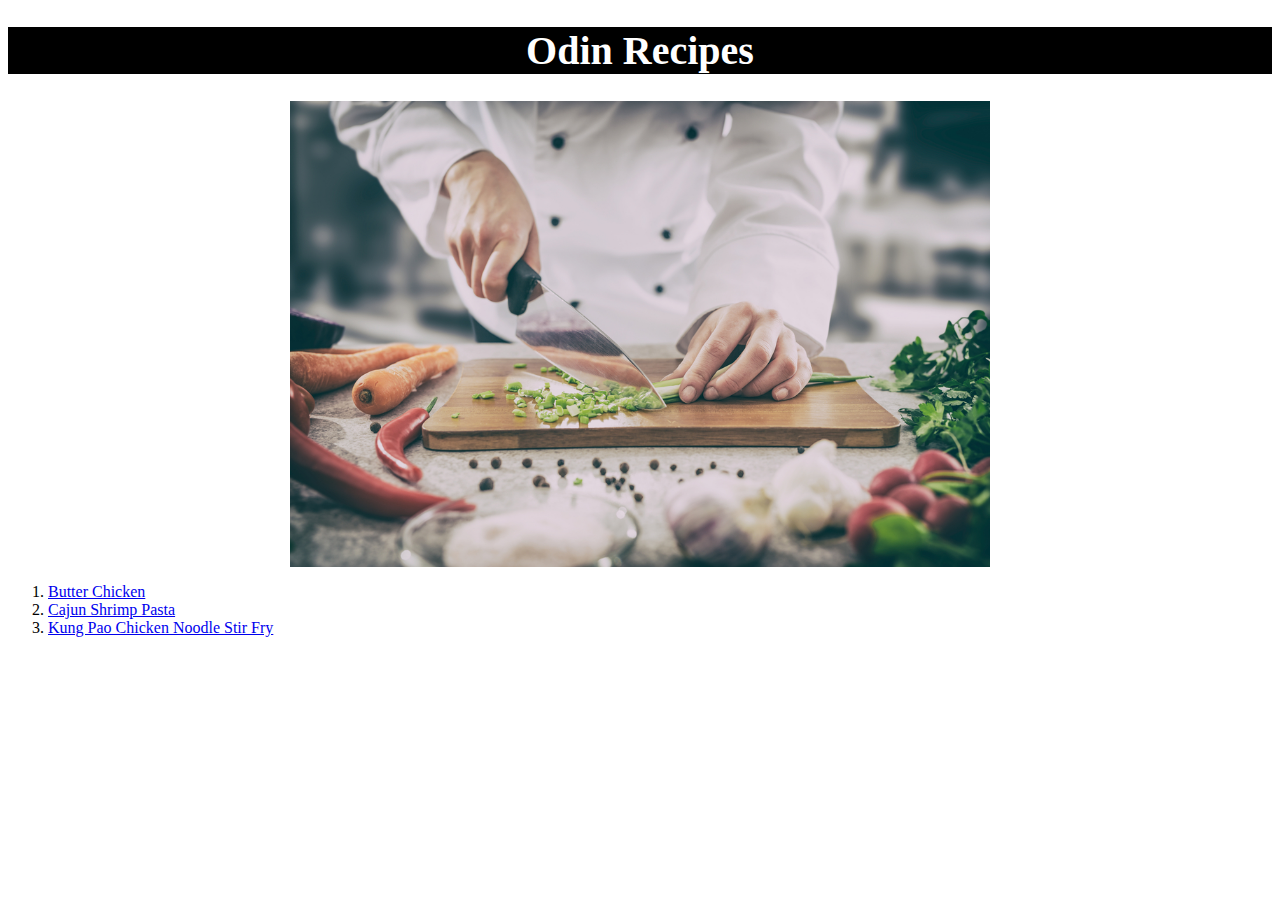
<file: index.html>
<!DOCTYPE html>
<hmtl lang="en">

    <head>
        <meta charset="UTF-8">
        <title>Odin Recipes</title>
        <link rel="stylesheet" href="style.css">
    </head>

    <body>
        <h1 id="title">Odin Recipes</h1>
        <img src="recipes/img/chef.jpg" alt="A chef cutting up vegetables on a cutting board">
        <ol>
            <li><a href="recipes/butter-chicken.html">Butter Chicken</a></li>
            <li><a href="recipes/cajun-shrimp-pasta.html">Cajun Shrimp Pasta</a></li>
            <li><a href="recipes/kung-pao-chicken-noodle-stir-fry.html">Kung Pao Chicken Noodle Stir Fry</a></li>
        </ol>
    </body>

</hmtl>
</file>
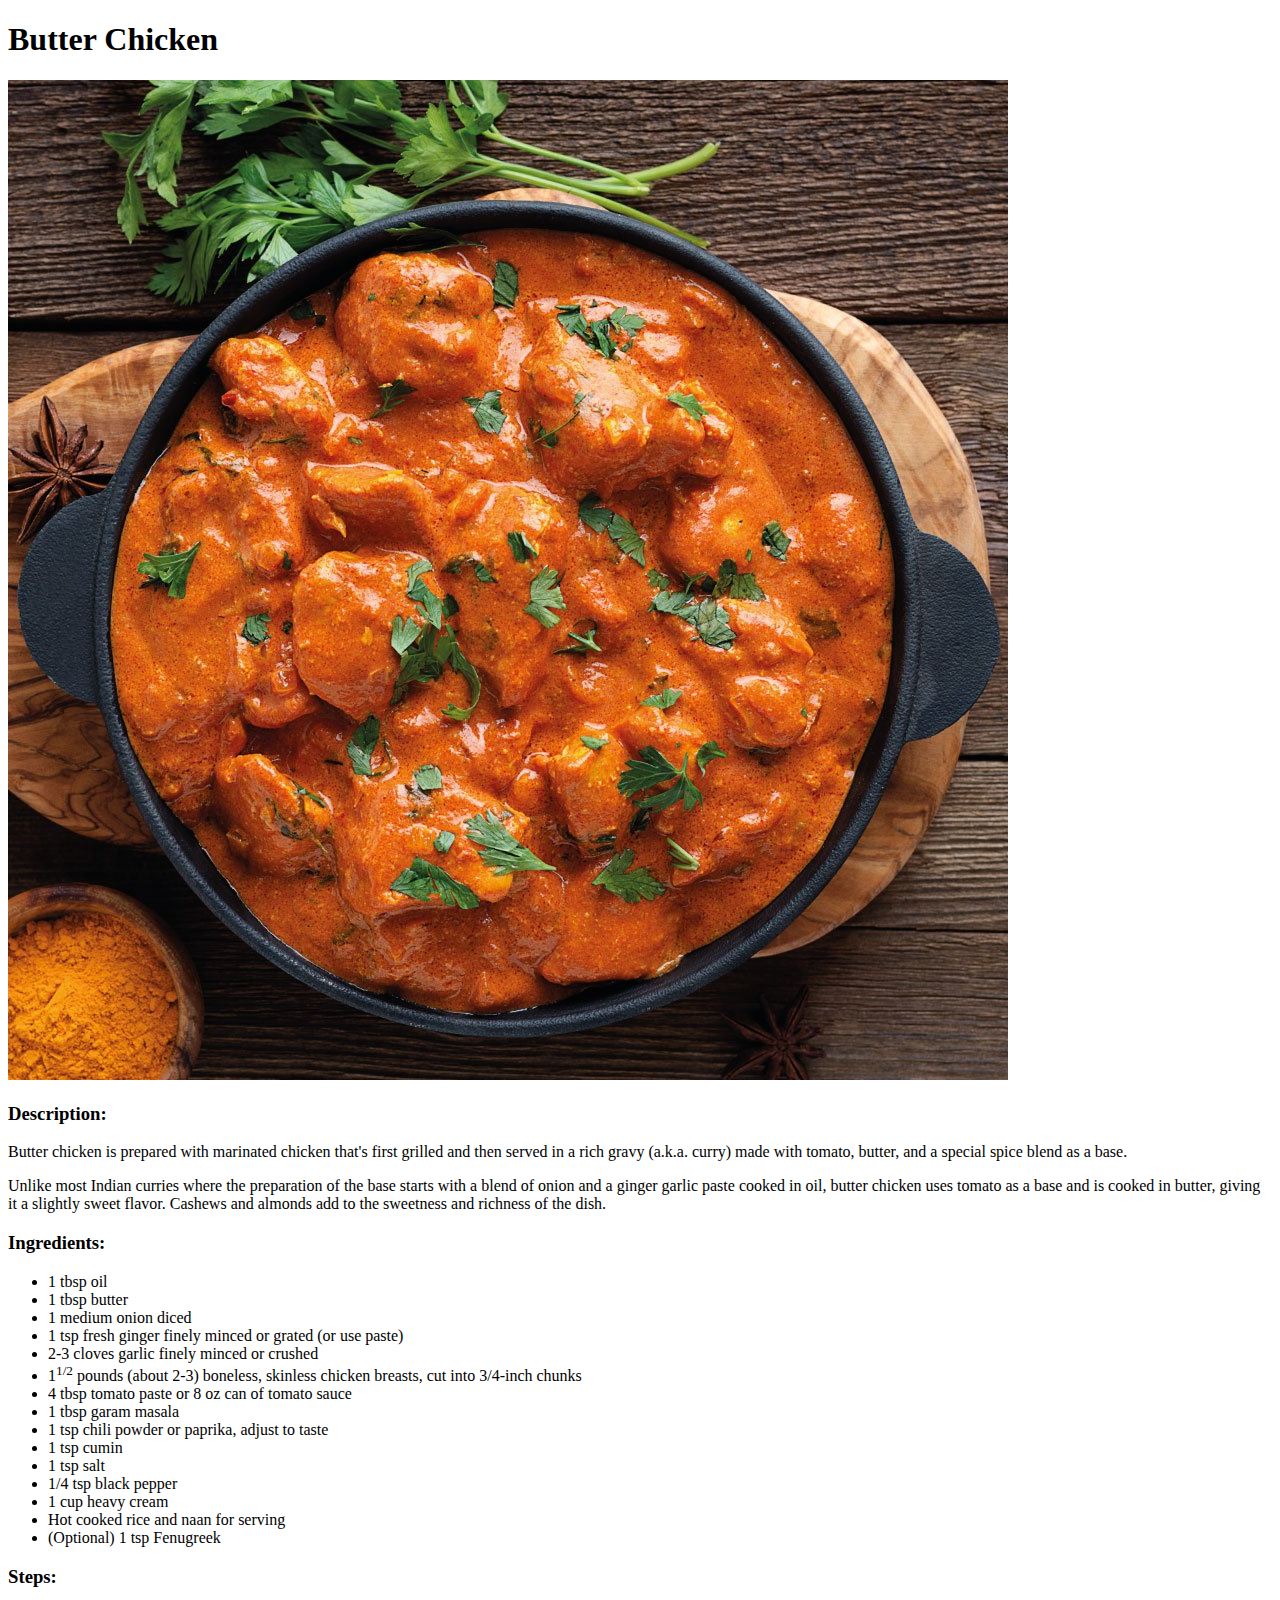
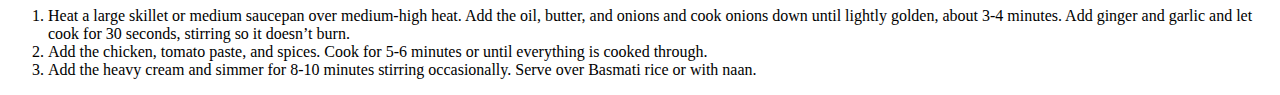
<file: recipes/butter-chicken.html>
<!DOCTYPE html>
<html lang="en">
    <head>
        <meta charset="UTF-8">
        <title>Buttter Chicken</title>
    </head>

    <body>
        <h1>Butter Chicken</h1>
        <img src="img/butter-chicken.jpg" alt="A garnished orange chicken curry in a kettle">
        <h3>Description:</h3>
            <p>Butter chicken is prepared with marinated chicken that's first grilled and then served in a rich gravy (a.k.a. curry) made with tomato, butter, and a special spice blend as a base.</p>
            <p>Unlike most Indian curries where the preparation of the base starts with a blend of onion and a ginger garlic paste cooked in oil, butter chicken uses tomato as a base and is cooked in butter, giving it a slightly sweet flavor. Cashews and almonds add to the sweetness and richness of the dish.</p>
        <h3>Ingredients:</h3>
            <ul>
                <li>1 tbsp oil</li>
                <li>1 tbsp butter</li>
                <li>1 medium onion diced</li>
                <li>1 tsp fresh ginger finely minced or grated (or use paste)</li>
                <li>2-3 cloves garlic finely minced or crushed</li>
                <li>1<sup>1/2</sup> pounds (about 2-3) boneless, skinless chicken breasts, cut into 3/4-inch chunks</li>
                <li>4 tbsp tomato paste or 8 oz can of tomato sauce</li>
                <li>1 tbsp garam masala</li>
                <li>1 tsp chili powder or paprika, adjust to taste</li>
                <li>1 tsp cumin</li>
                <li>1 tsp salt</li>
                <li>1/4 tsp black pepper</li>
                <li>1 cup heavy cream</li>
                <li>Hot cooked rice and naan for serving</li>
                <li>(Optional) 1 tsp Fenugreek</li>
            </ul>

        <h3>Steps:</h3>
            <ol>
                <li>Heat a large skillet or medium saucepan over medium-high heat. Add the oil, butter, and onions and cook onions down until lightly golden, about 3-4 minutes. Add ginger and garlic and let cook for 30 seconds, stirring so it doesn’t burn.</li>
                <li>Add the chicken, tomato paste, and spices. Cook for 5-6 minutes or until everything is cooked through.</li>
                <li>Add the heavy cream and simmer for 8-10 minutes stirring occasionally. Serve over Basmati rice or with naan.</li>
            </ol>
    </body>

</html>
</file>
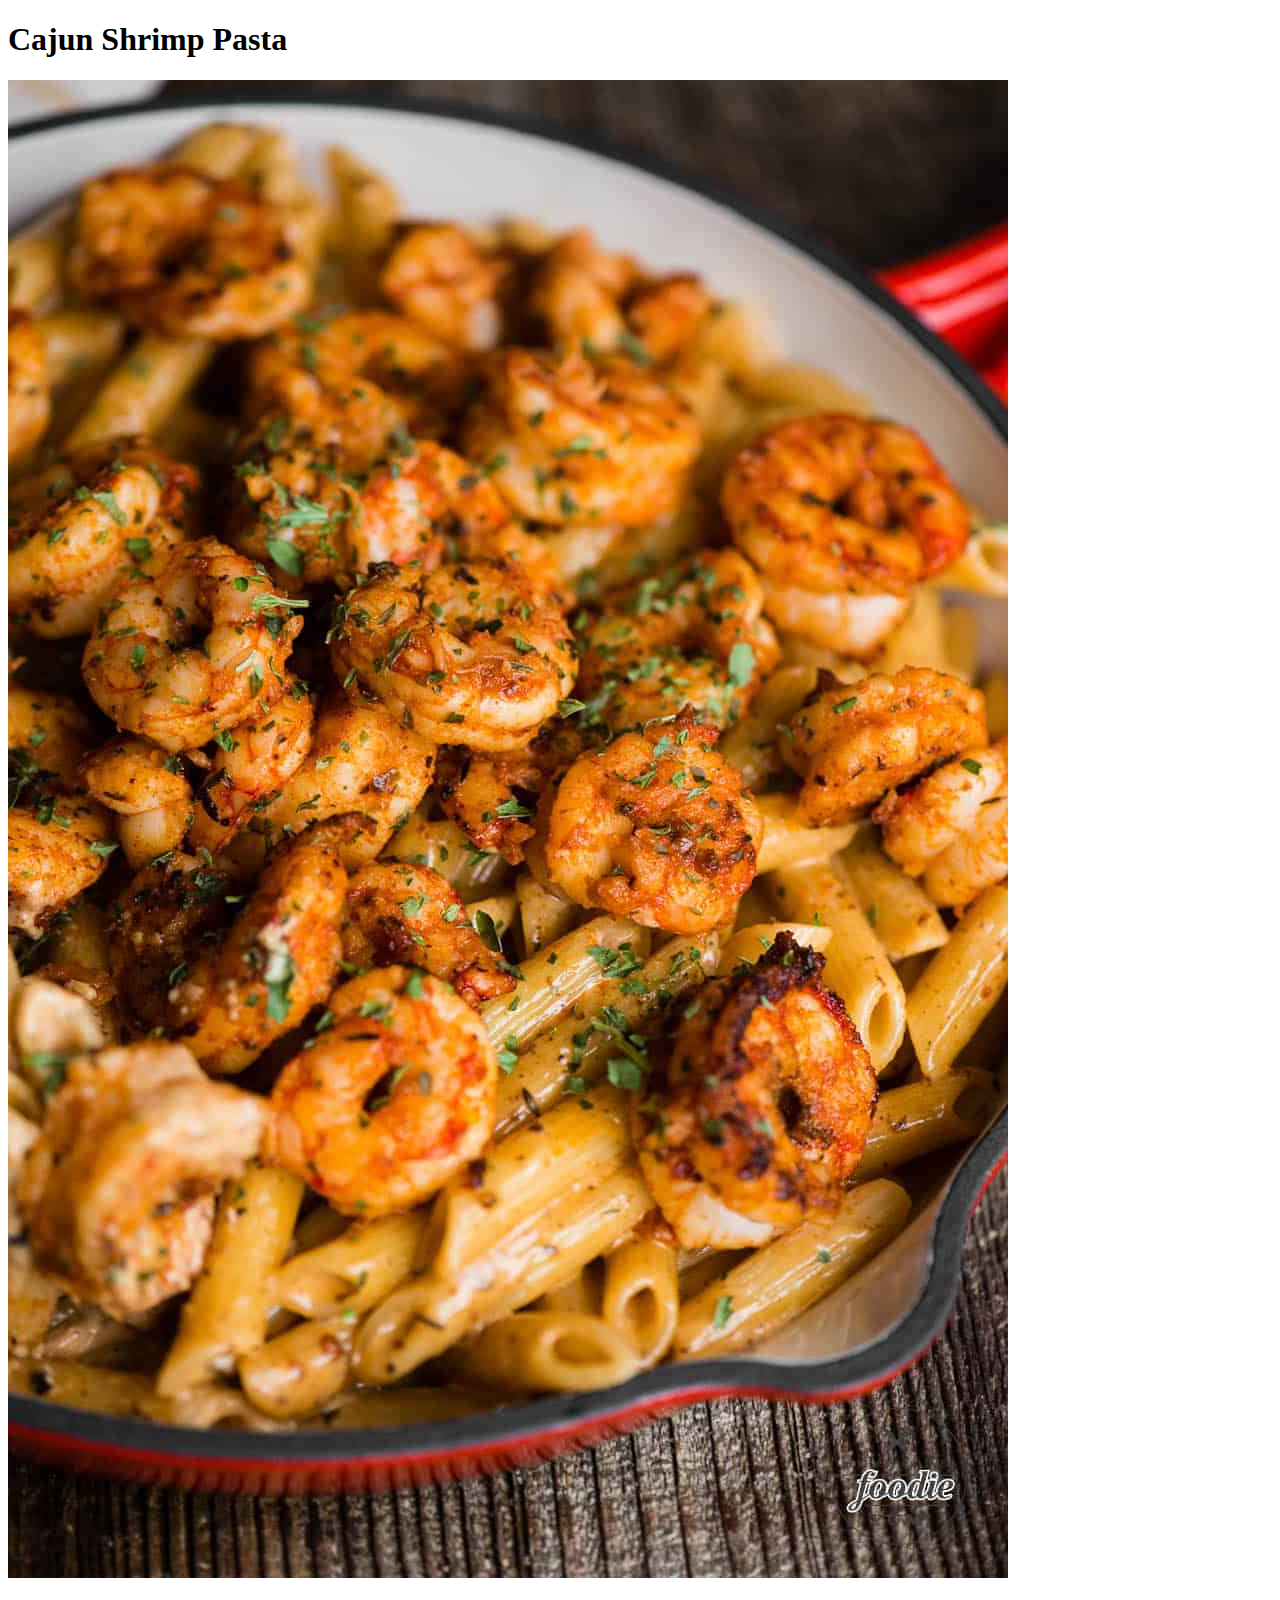
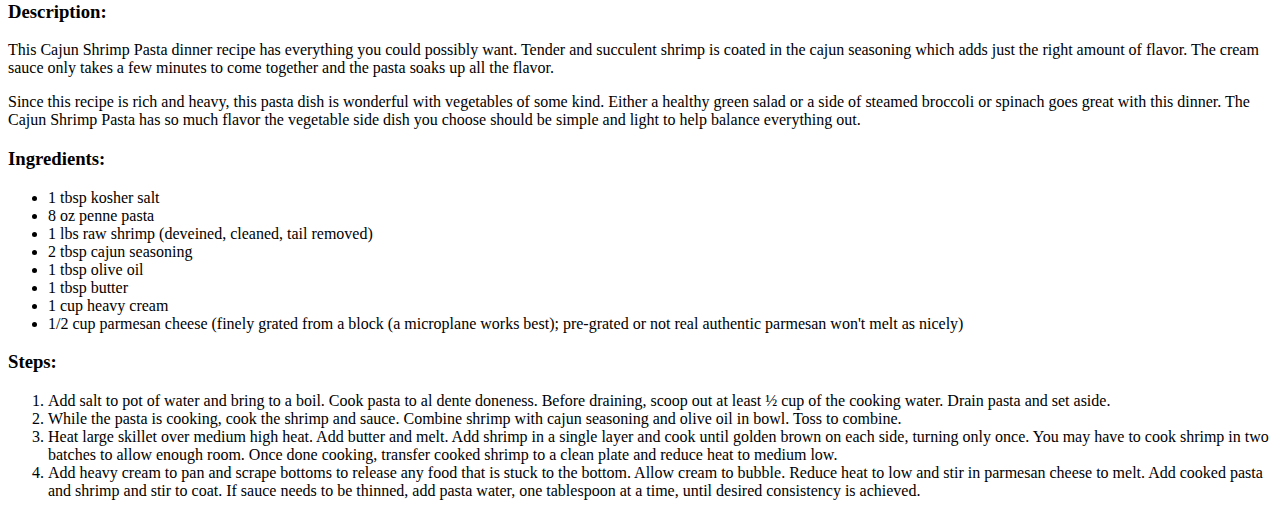
<file: recipes/cajun-shrimp-pasta.html>
<!DOCTYPE html>
<html lang="en">

    <head>
        <meta charset="UTF-8">
        <title>Cajun Shrimp Pasta</title>
    </head>

    <body>
        <h1>Cajun Shrimp Pasta</h1>
            <img src="img/cajun-shrimp-pasta.jpg" alt="A close up of Cajun Shrimp Pasta in a bowl">
        <h3>Description:</h3>
            <p>This Cajun Shrimp Pasta dinner recipe has everything you could possibly want. Tender and succulent shrimp is coated in the cajun seasoning which adds just the right amount of flavor. The cream sauce only takes a few minutes to come together and the pasta soaks up all the flavor.</p>
            <p>Since this recipe is rich and heavy, this pasta dish is wonderful with vegetables of some kind. Either a healthy green salad or a side of steamed broccoli or spinach goes great with this dinner. The Cajun Shrimp Pasta has so much flavor the vegetable side dish you choose should be simple and light to help balance everything out.</p>
        <h3>Ingredients:</h3>
            <ul>
                <li>1 tbsp kosher salt</li>
                <li>8 oz penne pasta</li>
                <li>1 lbs raw shrimp (deveined, cleaned, tail removed)
                <li>2 tbsp cajun seasoning</li>
                <li>1 tbsp olive oil</li>
                <li>1 tbsp butter</li>
                <li>1 cup heavy cream</li>
                <li>1/2 cup parmesan cheese (finely grated from a block (a microplane works best); pre-grated or not real authentic parmesan won't melt as nicely)</li>
            </ul>
        <h3>Steps:</h3>
            <ol>
                <li>Add salt to pot of water and bring to a boil. Cook pasta to al dente doneness. Before draining, scoop out at least ½ cup of the cooking water. Drain pasta and set aside.</li>
                <li>While the pasta is cooking, cook the shrimp and sauce. Combine shrimp with cajun seasoning and olive oil in bowl. Toss to combine.</li>
                <li>Heat large skillet over medium high heat. Add butter and melt. Add shrimp in a single layer and cook until golden brown on each side, turning only once. You may have to cook shrimp in two batches to allow enough room. Once done cooking, transfer cooked shrimp to a clean plate and reduce heat to medium low.</li>
                <li>Add heavy cream to pan and scrape bottoms to release any food that is stuck to the bottom. Allow cream to bubble. Reduce heat to low and stir in parmesan cheese to melt. Add cooked pasta and shrimp and stir to coat. If sauce needs to be thinned, add pasta water, one tablespoon at a time, until desired consistency is achieved.</li>
            </ol>
    </body>

</html>
</file>
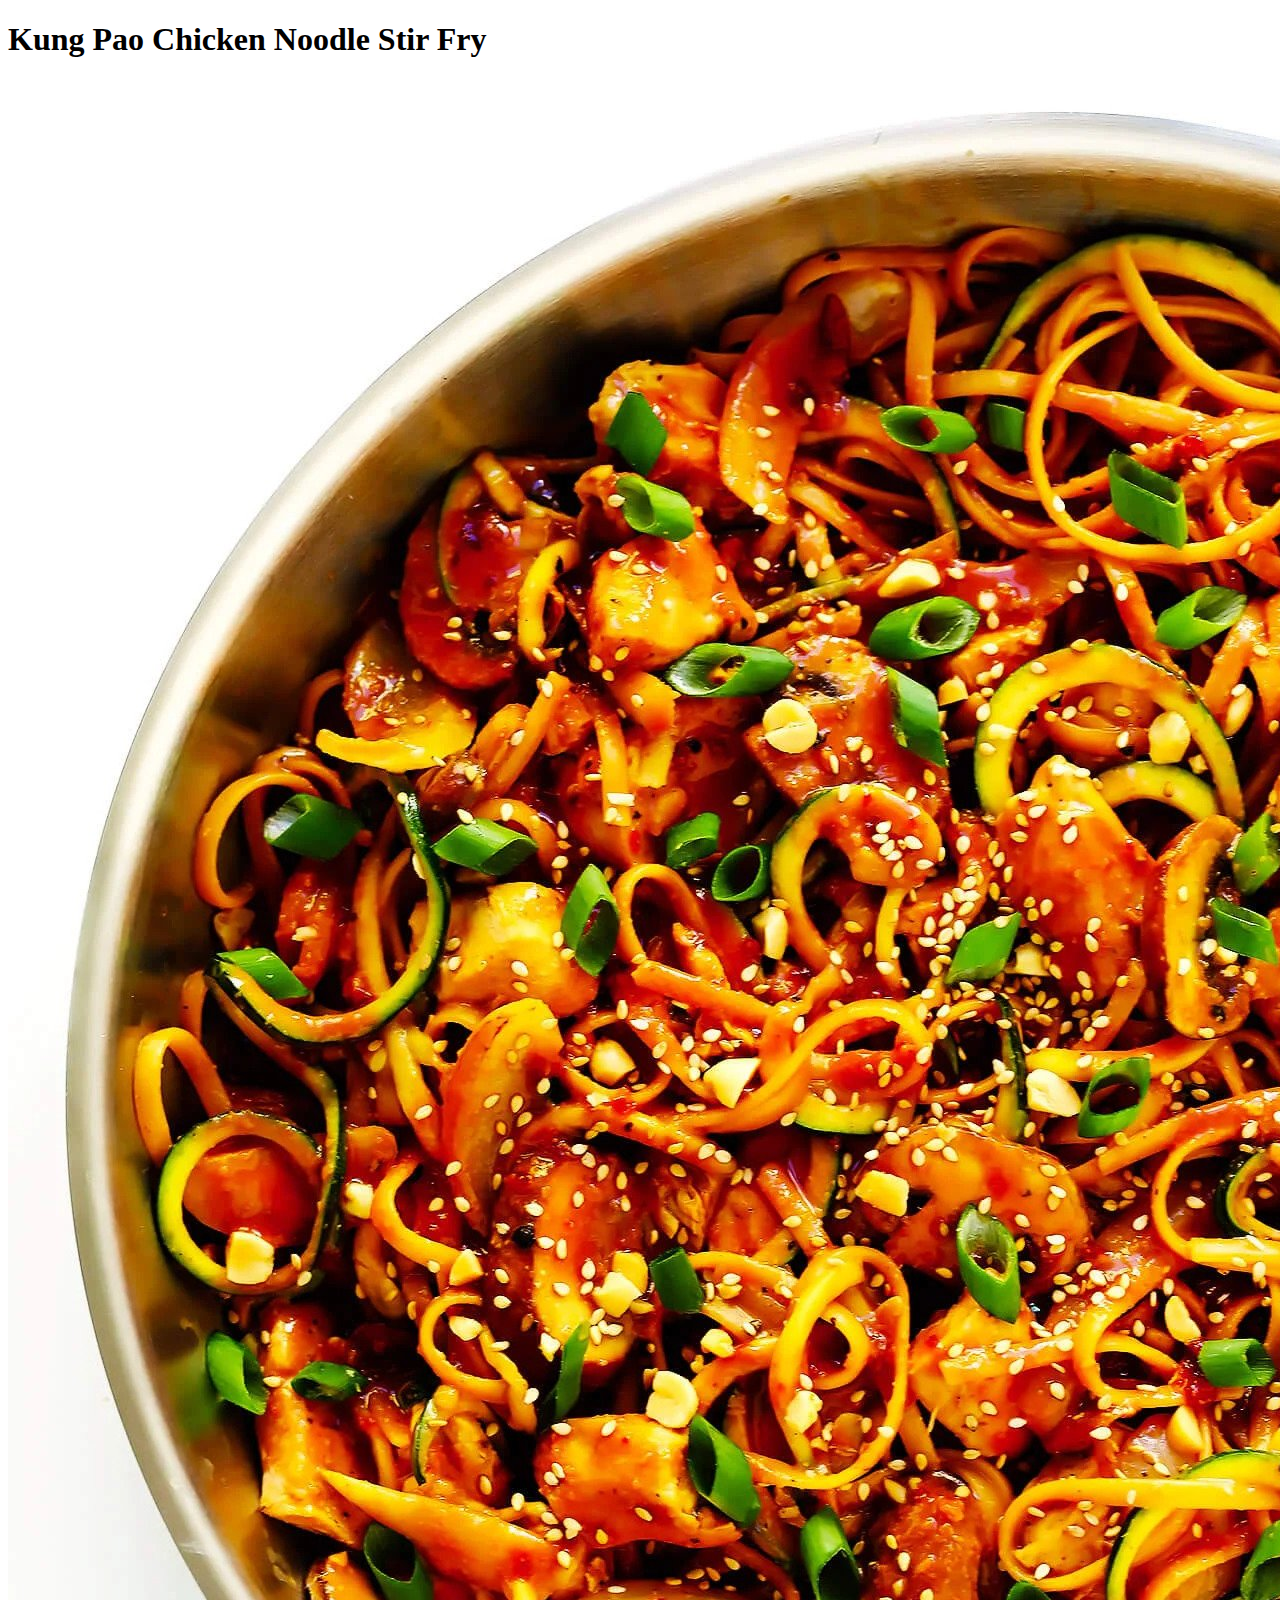
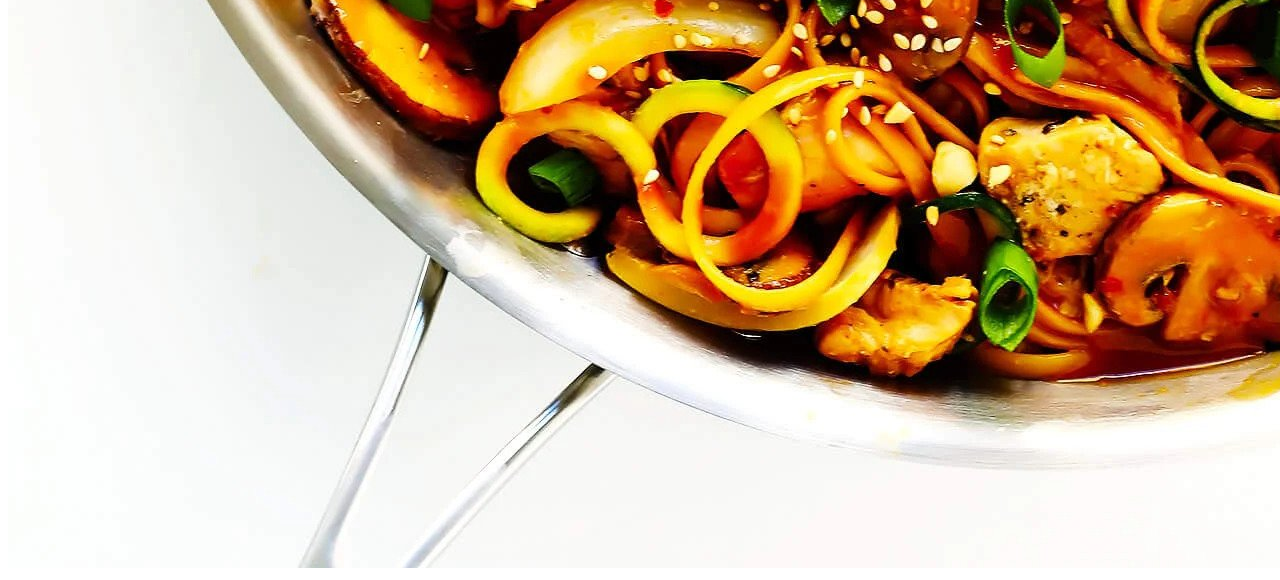
<file: recipes/kung-pao-chicken-noodle-stir-fry.html>
<!DOCTYPE html>
<html lang="en">

    <head>
        <meta charset="UTF-8">
        <title>Kung Pao Chicken Noodle Stir Fry</title>
    </head>

    <body>
        <h1>Kung Pao Chicken Noodle Stir Fry</h1>
        <img src="img/kung-pao-chicken-noodle-stir-fry.jpg" alt="A close up of Kung Pao Chicken Noodle Stir Fry in a bowl">
    </body>
</html>
</file>
<file: style.css>
#title {
    text-align: center;
    font-size: 40px;
    background-color: black;
    color: white;
}

img {
    display: block;
    margin-left: auto;
    margin-right: auto;
    width: 700px;
    height: auto;
}
</file>
